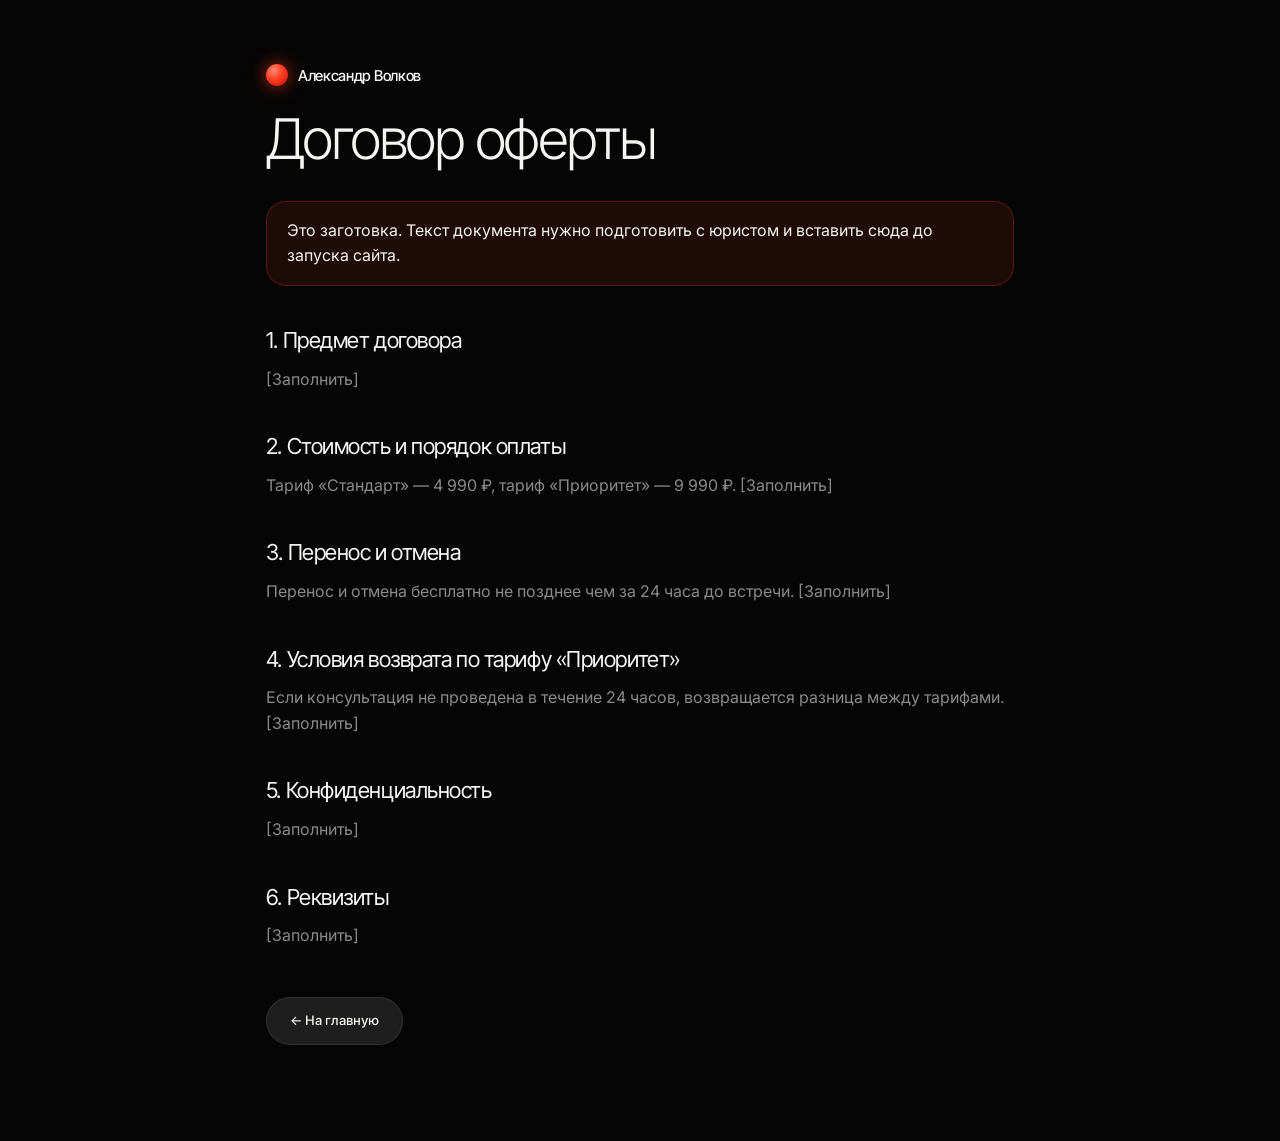
<file: offer.html>
<!DOCTYPE html>
<html lang="ru">
<head>
  <meta charset="utf-8">
  <meta name="viewport" content="width=device-width, initial-scale=1">
  <title>Договор оферты — Александр Волков</title>
  <meta name="robots" content="noindex">
  <link rel="icon" href="favicon.svg" type="image/svg+xml">
  <link rel="preconnect" href="https://fonts.googleapis.com">
  <link rel="preconnect" href="https://fonts.gstatic.com" crossorigin>
  <link href="https://fonts.googleapis.com/css2?family=Inter+Tight:wght@300;400;500&family=Inter:wght@400;500&subset=cyrillic&display=swap" rel="stylesheet">
  <link rel="stylesheet" href="css/styles.css">
</head>
<body>
  <main class="legal">
    <a href="index.html" class="logo"><span class="logo__mark" aria-hidden="true"></span>Александр Волков</a>
    <h1>Договор оферты</h1>
    <p class="legal__note">Это заготовка. Текст документа нужно подготовить с юристом и вставить сюда до запуска сайта.</p>
    <h2>1. Предмет договора</h2>
    <p>[Заполнить]</p>
    <h2>2. Стоимость и порядок оплаты</h2>
    <p>Тариф «Стандарт» — 4 990 ₽, тариф «Приоритет» — 9 990 ₽. [Заполнить]</p>
    <h2>3. Перенос и отмена</h2>
    <p>Перенос и отмена бесплатно не позднее чем за 24 часа до встречи. [Заполнить]</p>
    <h2>4. Условия возврата по тарифу «Приоритет»</h2>
    <p>Если консультация не проведена в течение 24 часов, возвращается разница между тарифами. [Заполнить]</p>
    <h2>5. Конфиденциальность</h2>
    <p>[Заполнить]</p>
    <h2>6. Реквизиты</h2>
    <p>[Заполнить]</p>
    <p style="margin-top:48px"><a href="index.html" class="btn btn--secondary">← На главную</a></p>
  </main>
</body>
</html>
</file>
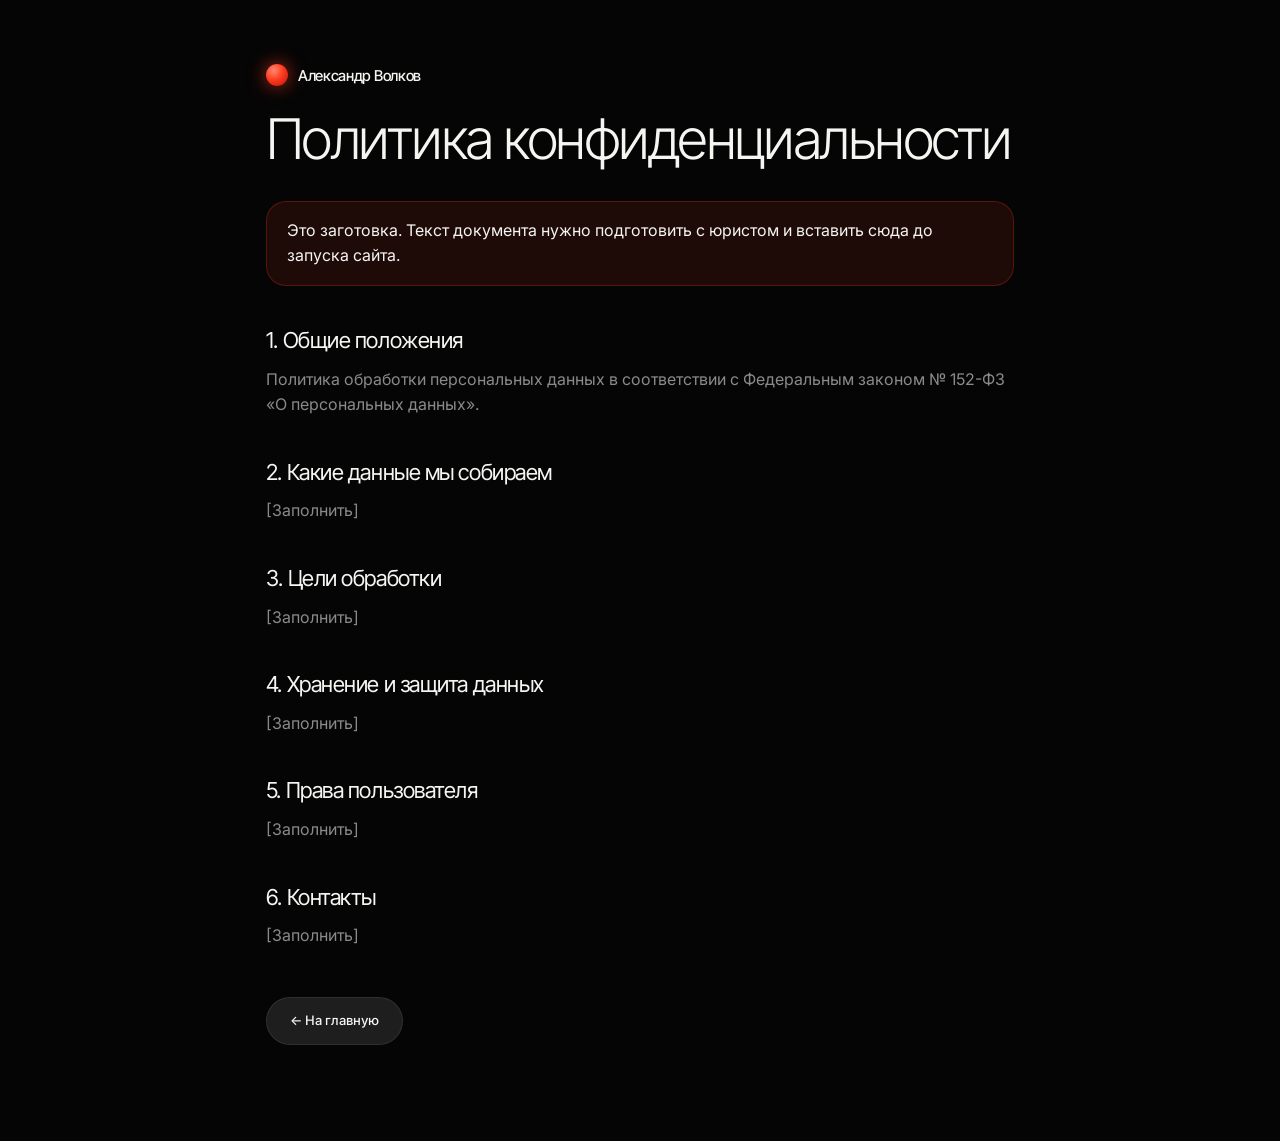
<file: privacy.html>
<!DOCTYPE html>
<html lang="ru">
<head>
  <meta charset="utf-8">
  <meta name="viewport" content="width=device-width, initial-scale=1">
  <title>Политика конфиденциальности — Александр Волков</title>
  <meta name="robots" content="noindex">
  <link rel="icon" href="favicon.svg" type="image/svg+xml">
  <link rel="preconnect" href="https://fonts.googleapis.com">
  <link rel="preconnect" href="https://fonts.gstatic.com" crossorigin>
  <link href="https://fonts.googleapis.com/css2?family=Inter+Tight:wght@300;400;500&family=Inter:wght@400;500&subset=cyrillic&display=swap" rel="stylesheet">
  <link rel="stylesheet" href="css/styles.css">
</head>
<body>
  <main class="legal">
    <a href="index.html" class="logo"><span class="logo__mark" aria-hidden="true"></span>Александр Волков</a>
    <h1>Политика конфиденциальности</h1>
    <p class="legal__note">Это заготовка. Текст документа нужно подготовить с юристом и вставить сюда до запуска сайта.</p>
    <h2>1. Общие положения</h2>
    <p>Политика обработки персональных данных в соответствии с Федеральным законом № 152-ФЗ «О персональных данных».</p>
    <h2>2. Какие данные мы собираем</h2>
    <p>[Заполнить]</p>
    <h2>3. Цели обработки</h2>
    <p>[Заполнить]</p>
    <h2>4. Хранение и защита данных</h2>
    <p>[Заполнить]</p>
    <h2>5. Права пользователя</h2>
    <p>[Заполнить]</p>
    <h2>6. Контакты</h2>
    <p>[Заполнить]</p>
    <p style="margin-top:48px"><a href="index.html" class="btn btn--secondary">← На главную</a></p>
  </main>
</body>
</html>
</file>
<file: css/styles.css>
/* ==========================================================================
   Лендинг психолога Александра Волкова — дизайн-система (ТЗ, раздел 2)
   ========================================================================== */

:root {
  --bg: #050505;
  --bg-elevated: #0D0D0D;
  --card-from: #141414;
  --card-to: #1C1C1C;
  --stroke: rgba(255, 255, 255, 0.08);
  --stroke-top: rgba(255, 255, 255, 0.18);
  --text: #F5F5F2;
  --text-muted: #8A8A8A;
  --text-dim: #5A5A5A;
  --accent: #FF3B1F;
  --accent-hover: #FF5A3D;
  --accent-deep: #B3140A;
  --accent-glow: rgba(255, 59, 31, 0.45);
  --accent-tint: rgba(255, 59, 31, 0.10);

  --font-display: 'Inter Tight', sans-serif;
  --font-body: 'Inter', sans-serif;
  --ease: cubic-bezier(.2, .7, .2, 1);

  --radius-frame: 32px;
  --radius-card: 28px;
  --radius-inner: 20px;

  --gutter: clamp(16px, 2.8vw, 40px);
  --section-gap: clamp(80px, 9.7vw, 140px);
  --section-gap-sm: clamp(48px, 6.6vw, 96px);
  --card-pad: clamp(20px, 2.2vw, 28px);
}

/* ---------- Base ---------- */
*, *::before, *::after { box-sizing: border-box; }

html { scroll-behavior: smooth; background: var(--bg); }

body {
  margin: 0;
  background: var(--bg);
  color: var(--text);
  font-family: var(--font-body);
  -webkit-font-smoothing: antialiased;
  text-rendering: optimizeLegibility;
}

a { color: var(--text); text-decoration: none; }
a:hover { color: var(--accent-hover); }
::selection { background: var(--accent); color: #fff; }

h1, h2, h3, p { margin: 0; }
button { font: inherit; }
svg { display: block; }

:focus-visible { outline: 2px solid var(--accent-hover); outline-offset: 3px; }

.page { min-height: 100vh; overflow-x: clip; }

.sr-only {
  position: absolute; width: 1px; height: 1px; padding: 0; margin: -1px;
  overflow: hidden; clip: rect(0, 0, 0, 0); white-space: nowrap; border: 0;
}

.icon { fill: none; stroke: currentColor; stroke-width: 1.5; stroke-linecap: round; stroke-linejoin: round; flex: none; }
.accent { color: var(--accent); }
.muted { color: var(--text-muted); }
.text { color: var(--text); }

/* ---------- Layout ---------- */
.container {
  max-width: 1360px;
  margin: 0 auto;
  padding: var(--section-gap) var(--gutter) 0;
}
.container--sm { padding-top: var(--section-gap-sm); }

.frame-section { padding: var(--section-gap) 12px 0; }

[id] { scroll-margin-top: 72px; }

/* ---------- Typography ---------- */
.h2 {
  font: 300 clamp(38px, 4.45vw, 64px)/1 var(--font-display);
  letter-spacing: -0.045em;
}
.h3 {
  font: 400 clamp(22px, 1.95vw, 28px)/1.15 var(--font-display);
  letter-spacing: -0.03em;
}
.body {
  font: 400 clamp(15px, 1.2vw, 16px)/1.5 var(--font-body);
  letter-spacing: -0.01em;
  color: var(--text-muted);
  text-wrap: pretty;
}
.small { font: 400 13px/1.4 var(--font-body); color: var(--text-muted); }

/* ---------- Badge ---------- */
.badge {
  display: inline-flex;
  align-items: center;
  gap: 8px;
  width: fit-content;
  height: 28px;
  padding: 0 12px 0 10px;
  border-radius: 999px;
  background: #141414;
  border: 1px solid var(--stroke);
  font: 500 13px/1 var(--font-body);
  color: var(--text);
  white-space: nowrap;
}
.badge::before {
  content: "";
  width: 6px;
  height: 6px;
  border-radius: 50%;
  background: var(--accent);
  box-shadow: 0 0 10px rgba(255, 59, 31, 0.9);
}
.badge--tint { background: var(--accent-tint); border-color: rgba(255, 59, 31, 0.25); }

/* ---------- Buttons ---------- */
.btn {
  display: inline-flex;
  align-items: center;
  justify-content: center;
  gap: 8px;
  height: 48px;
  padding: 0 24px;
  border: none;
  border-radius: 999px;
  font: 500 13px/1 var(--font-body);
  white-space: nowrap;
  cursor: pointer;
  transition: background .25s, box-shadow .25s;
}
.btn--primary {
  background: var(--accent);
  color: #fff;
  box-shadow: inset 0 0 0 1px rgba(255, 90, 61, 0.6), 0 8px 32px var(--accent-glow);
}
.btn--primary:hover {
  background: var(--accent-hover);
  color: #fff;
  box-shadow: inset 0 0 0 1px rgba(255, 150, 130, 0.8), 0 10px 44px rgba(255, 59, 31, 0.7);
}
.btn--secondary {
  background: #1E1E1E;
  color: var(--text);
  box-shadow: inset 0 0 0 1px var(--stroke);
}
.btn--secondary:hover {
  background: #262626;
  color: var(--text);
  box-shadow: inset 0 0 0 1px rgba(255, 255, 255, 0.22);
}
.btn--lg { height: 52px; padding: 0 26px; font-size: 14px; }
.btn--block { display: flex; width: 100%; }

/* ---------- Cards ---------- */
.card {
  background: linear-gradient(180deg, var(--card-from) 0%, var(--card-to) 100%);
  border: 1px solid var(--stroke);
  border-radius: var(--radius-card);
  box-shadow: inset 0 1px 0 var(--stroke-top);
  padding: var(--card-pad);
  transition: transform .35s var(--ease), box-shadow .35s;
}
.card--hover:hover {
  transform: translateY(-4px);
  box-shadow: inset 0 1px 0 rgba(255, 255, 255, 0.34);
}

.glass {
  background: rgba(255, 255, 255, 0.04);
  -webkit-backdrop-filter: blur(20px);
  backdrop-filter: blur(20px);
  border: 1px solid var(--stroke);
  box-shadow: inset 0 1px 0 var(--stroke-top);
}

.stars { display: flex; gap: 4px; color: var(--accent); }
.stars svg { width: 18px; height: 18px; fill: currentColor; }
.stars--sm { gap: 3px; }
.stars--sm svg { width: 14px; height: 14px; }

/* ---------- Photo slots (заглушки до реальных фото) ---------- */
.photo {
  position: relative;
  overflow: hidden;
  border-radius: var(--radius-inner);
  background: radial-gradient(ellipse at 50% 30%, #2a2a2a, #121212 70%);
}
.photo img {
  position: absolute;
  inset: 0;
  width: 100%;
  height: 100%;
  object-fit: cover;
  z-index: 1;
}
.photo__ph {
  position: absolute;
  inset: 0;
  display: flex;
  align-items: center;
  justify-content: center;
  padding: 8px;
  text-align: center;
  font: 400 12px/1.3 var(--font-body);
  color: rgba(245, 245, 242, 0.45);
}
.photo--duotone img { filter: grayscale(1) contrast(1.15); }
.photo--duotone::after {
  content: "";
  position: absolute;
  inset: 0;
  z-index: 2;
  background: var(--accent);
  mix-blend-mode: multiply;
  pointer-events: none;
}

/* ---------- Reveal on scroll ---------- */
.reveal {
  transition-property: opacity, translate, transform, box-shadow;
  transition-duration: .7s, .7s, .35s, .35s;
  transition-timing-function: var(--ease);
  transition-delay: var(--d, 0ms), var(--d, 0ms), 0s, 0s;
}
.reveal.is-hidden { opacity: 0; translate: 0 24px; }

/* ==========================================================================
   Header
   ========================================================================== */
.header {
  position: sticky;
  top: 0;
  z-index: 60;
  padding: 12px 12px 0;
}
.header__bar {
  max-width: 1416px;
  margin: 0 auto;
  display: flex;
  align-items: center;
  justify-content: space-between;
  gap: 16px;
  height: 64px;
  padding: 0 10px 0 20px;
  border-radius: 999px;
  background: rgba(8, 8, 8, 0.62);
  -webkit-backdrop-filter: blur(18px);
  backdrop-filter: blur(18px);
  border: 1px solid rgba(255, 255, 255, 0.06);
}

.logo {
  display: flex;
  align-items: center;
  gap: 10px;
  color: var(--text);
  font: 500 15px/1 var(--font-display);
  letter-spacing: -0.02em;
  white-space: nowrap;
}
.logo:hover { color: var(--text); }
.logo__mark {
  width: 22px;
  height: 22px;
  border-radius: 50%;
  flex: none;
  background: radial-gradient(circle at 35% 30%, #FF8A70 0%, var(--accent) 45%, var(--accent-deep) 100%);
  box-shadow: 0 0 18px rgba(255, 59, 31, 0.7);
}

.menu {
  display: flex;
  align-items: center;
  gap: 2px;
  padding: 4px;
  border-radius: 999px;
  background: rgba(255, 255, 255, 0.06);
}
.menu a {
  display: flex;
  align-items: center;
  height: 36px;
  padding: 0 16px;
  border-radius: 999px;
  color: var(--text);
  font: 500 13px/1 var(--font-body);
  transition: background .2s, box-shadow .2s;
}
.menu a:hover { background: rgba(255, 255, 255, 0.06); color: var(--text); }
.menu a.is-active {
  background: var(--accent);
  color: #fff;
  box-shadow: 0 4px 18px var(--accent-glow);
}

.header__cta { height: 44px; padding: 0 22px; }

.burger {
  display: none;
  align-items: center;
  justify-content: center;
  width: 48px;
  height: 44px;
  border: none;
  border-radius: 999px;
  background: rgba(255, 255, 255, 0.08);
  color: var(--text);
  cursor: pointer;
}
.burger svg { width: 20px; height: 20px; }
.burger .i-close { display: none; }
.burger[aria-expanded="true"] .i-close { display: block; }
.burger[aria-expanded="true"] .i-open { display: none; }

.mobile-menu {
  margin-top: 8px;
  display: flex;
  flex-direction: column;
  gap: 4px;
  padding: 10px;
  border-radius: var(--radius-card);
  background: rgba(14, 14, 14, 0.94);
  -webkit-backdrop-filter: blur(20px);
  backdrop-filter: blur(20px);
  border: 1px solid var(--stroke);
  box-shadow: inset 0 1px 0 var(--stroke-top);
}
.mobile-menu[hidden] { display: none; }
.mobile-menu a {
  display: flex;
  align-items: center;
  height: 48px;
  padding: 0 18px;
  border-radius: 999px;
  color: var(--text);
  font: 500 15px/1 var(--font-body);
}
.mobile-menu a.is-active { background: var(--accent); color: #fff; }
.mobile-menu .btn { margin-top: 6px; height: 52px; font-size: 14px; }

@media (max-width: 1079px) {
  .menu, .header__cta { display: none; }
  .burger { display: flex; }
}
@media (min-width: 1080px) {
  .mobile-menu { display: none !important; }
}

/* ==========================================================================
   Hero
   ========================================================================== */
.hero-section { padding: 12px 12px 0; }
.hero {
  position: relative;
  max-width: 1416px;
  margin: 0 auto;
  min-height: max(820px, calc(100vh - 100px));
  border-radius: var(--radius-frame);
  border: 1px solid rgba(255, 255, 255, 0.06);
  background:
    radial-gradient(ellipse 55% 50% at 60% 28%, rgba(179, 20, 10, 0.20), rgba(5, 5, 5, 0) 70%),
    #070707;
  overflow: hidden;
  display: flex;
  flex-direction: column;
  justify-content: space-between;
  gap: 48px;
  padding: clamp(24px, 2.8vw, 40px);
}
.hero__fade {
  position: absolute;
  left: 0;
  right: 0;
  bottom: 0;
  height: 220px;
  background: linear-gradient(180deg, rgba(7, 7, 7, 0), rgba(7, 7, 7, 0.85));
  pointer-events: none;
}

.hero__top, .hero__bottom {
  position: relative;
  z-index: 2;
  display: flex;
  flex-wrap: wrap;
  justify-content: space-between;
}
.hero__top { align-items: flex-start; gap: 32px; }
.hero__bottom { align-items: flex-end; gap: 16px; }

.hero__intro { display: flex; flex-direction: column; gap: 28px; max-width: 720px; }

.hero__title {
  font: 300 clamp(52px, 7.22vw, 104px)/0.95 var(--font-display);
  letter-spacing: -0.05em;
  color: var(--text);
}
.hero__title-line1 { display: flex; align-items: flex-start; gap: 20px; flex-wrap: wrap; }
.hero__title-note {
  font: 400 13px/1.35 var(--font-body);
  letter-spacing: 0;
  color: var(--text-muted);
  padding-top: 14px;
}
.hero__title-line { display: block; }
.hero__title-accent {
  display: block;
  width: fit-content;
  padding-bottom: 0.08em;
  background: linear-gradient(90deg, var(--accent) 0%, var(--accent) 40%, var(--accent-deep) 100%);
  -webkit-background-clip: text;
  background-clip: text;
  color: transparent;
  -webkit-text-fill-color: transparent;
}
.hero__lead { max-width: 500px; }
.hero__actions { display: flex; flex-wrap: wrap; gap: 10px; }
.hero__actions .icon { width: 16px; height: 16px; }

.hero__tags {
  display: flex;
  flex-direction: column;
  align-items: flex-end;
  gap: 6px;
  margin-left: auto;
  font: 500 12px/1.2 var(--font-body);
  letter-spacing: 0.14em;
}
.hero__tags span { color: var(--accent); transition: color .6s; }
.hero__tags span.is-active { color: var(--text); }

.stats { display: flex; flex-wrap: wrap; gap: 12px; flex: 1 1 520px; max-width: 680px; }
.stat {
  flex: 1 1 160px;
  display: flex;
  flex-direction: column;
  gap: 18px;
  padding: 20px;
  border-radius: 24px;
}
.stat--wide { flex-basis: 200px; }
.stat__row { display: flex; align-items: flex-end; justify-content: space-between; gap: 12px; }
.num {
  font: 300 48px/0.9 var(--font-display);
  letter-spacing: -0.05em;
  white-space: nowrap;
}

.avatars { display: flex; }
.avatars span {
  width: 28px;
  height: 28px;
  border-radius: 50%;
  background: #1E1E1E;
  border: 2px solid #0F0F0F;
  display: flex;
  align-items: center;
  justify-content: center;
  font: 500 10px/1 var(--font-body);
  color: var(--text);
}
.avatars span + span { margin-left: -8px; }
.avatars span:first-child { background: #2A1512; }
.avatars span:last-child { background: var(--accent); color: #fff; }

.hero__aside { display: flex; flex-wrap: wrap; align-items: flex-end; gap: 16px; margin-left: auto; }

.socials { display: flex; flex-direction: column; align-items: center; gap: 10px; }
.social {
  width: 44px;
  height: 44px;
  border-radius: 50%;
  display: flex;
  align-items: center;
  justify-content: center;
  background: rgba(255, 255, 255, 0.05);
  -webkit-backdrop-filter: blur(20px);
  backdrop-filter: blur(20px);
  border: 1px solid rgba(255, 255, 255, 0.1);
  color: var(--text);
  font: 600 12px/1 var(--font-body);
  transition: background .25s;
}
.social:hover { background: rgba(255, 59, 31, 0.18); color: #fff; }
.social svg { width: 18px; height: 18px; }
.socials__label { font: 400 12px/1 var(--font-body); color: var(--text-muted); margin-top: 4px; }

.hero__cards { display: flex; flex-direction: column; gap: 12px; width: 300px; max-width: 100%; }
.mini-card {
  display: flex;
  align-items: center;
  gap: 16px;
  padding: 14px;
  border-radius: var(--radius-card);
}
.mini-card .photo { width: 72px; height: 72px; flex: none; }
.mini-card__text { display: flex; flex-direction: column; gap: 6px; }
.mini-card__num { font: 300 32px/0.95 var(--font-display); letter-spacing: -0.05em; }

.urgent-card {
  display: flex;
  flex-direction: column;
  gap: 16px;
  padding: 20px;
  border-radius: var(--radius-card);
}
.urgent-card .icon { width: 20px; height: 20px; color: var(--accent); }
.urgent-card .btn { height: 44px; }

/* ---------- Jellyfish (декоративная медуза) ---------- */
@keyframes jf-drift { 0%, 100% { transform: translateY(-12px); } 50% { transform: translateY(12px); } }
@keyframes jf-pulse { 0%, 100% { opacity: .7; transform: scale(1); } 50% { opacity: 1; transform: scale(1.07); } }
@keyframes jf-bell { 0%, 100% { transform: scale(1, 1); } 50% { transform: scale(1.035, .955); } }
@keyframes jf-sway { 0% { transform: rotate(-2.4deg); } 100% { transform: rotate(2.4deg); } }

.jelly {
  position: absolute;
  width: 520px;
  height: 1200px;
  pointer-events: none;
  mix-blend-mode: screen;
  z-index: 0;
}
.jelly__scale { width: 100%; height: 100%; transform: scale(var(--js, 1)); transform-origin: 50% 0; }
.jelly__body { position: relative; width: 100%; height: 100%; animation: jf-drift 8s ease-in-out infinite; }
.jelly__body div { position: absolute; }

.jelly--hero { left: calc(62% - 260px); top: -24px; --js: 1.08; }
.jelly--cta { left: calc(50% - 260px); top: -70px; --js: .95; opacity: .4; }

@media (max-width: 767px) {
  .jelly--hero { left: calc(50% - 260px); top: 30px; --js: .74; opacity: .6; }
}

/* ==========================================================================
   Manifest
   ========================================================================== */
.manifest { display: flex; flex-wrap: wrap; gap: 32px 20px; }
.manifest__label { flex: 0 0 280px; }
.manifest__text {
  flex: 1 1 560px;
  font: 400 clamp(28px, 3.05vw, 44px)/1.15 var(--font-display);
  letter-spacing: -0.035em;
  text-wrap: pretty;
}

/* ==========================================================================
   Bento «Доверие»
   ========================================================================== */
.bento {
  display: grid;
  grid-template-columns: repeat(auto-fit, minmax(min(100%, 460px), 1fr));
  gap: 16px;
}
.bento__main { grid-row: span 2; display: flex; flex-direction: column; gap: 28px; }
.bento__title {
  max-width: 440px;
  font: 300 clamp(30px, 3.05vw, 44px)/1.05 var(--font-display);
  letter-spacing: -0.04em;
  text-wrap: pretty;
}
.bento__main .btn { width: fit-content; }
.bento__office { flex: 1 1 auto; min-height: 320px; margin-top: auto; }
.bento__office::before {
  content: "";
  position: absolute;
  inset: 0;
  z-index: 3;
  background: linear-gradient(180deg, rgba(5, 5, 5, 0.35), rgba(5, 5, 5, 0) 40%);
  pointer-events: none;
}

.bento__stat { display: flex; flex-direction: column; justify-content: space-between; gap: 40px; }
.bento__stat .body { max-width: 420px; }
.bento__stat-row { display: flex; flex-wrap: wrap; align-items: flex-end; justify-content: space-between; gap: 16px; }
.bento__big { display: flex; align-items: flex-end; gap: 12px; }
.bento__big-num {
  font: 300 clamp(96px, 11.1vw, 160px)/0.8 var(--font-display);
  letter-spacing: -0.06em;
}
.bento__big .small, .bento__stat .stars { padding-bottom: 6px; }

.bento__quote { display: flex; flex-wrap: wrap; gap: 24px; }
.bento__portrait { flex: 0 0 150px; height: 190px; }
.bento__quote-body { flex: 1 1 220px; display: flex; flex-direction: column; justify-content: space-between; gap: 20px; }
.bento__quote-text {
  font: 400 clamp(20px, 1.65vw, 24px)/1.25 var(--font-display);
  letter-spacing: -0.03em;
  text-wrap: pretty;
}
.sep { color: var(--text-dim); }

/* ==========================================================================
   Marquee «Образование и практика»
   ========================================================================== */
@keyframes mq { from { transform: translateX(0); } to { transform: translateX(-50%); } }

.marquee { display: flex; flex-wrap: wrap; align-items: center; gap: 20px 32px; }
.marquee__label { flex: 0 0 auto; width: 180px; }
.marquee__viewport {
  flex: 1 1 400px;
  min-width: 0;
  overflow: hidden;
  -webkit-mask-image: linear-gradient(90deg, transparent, #000 12%, #000 88%, transparent);
  mask-image: linear-gradient(90deg, transparent, #000 12%, #000 88%, transparent);
}
.marquee__track {
  display: flex;
  width: max-content;
  padding: 8px 0;
  margin: 0;
  list-style: none;
  animation: mq 42s linear infinite;
}
.marquee__track li {
  display: flex;
  align-items: center;
  gap: 28px;
  padding-right: 28px;
  white-space: nowrap;
  font: 400 24px/1 var(--font-display);
  letter-spacing: -0.02em;
  color: rgba(245, 245, 242, 0.4);
}
.marquee__track li::after {
  content: "";
  width: 5px;
  height: 5px;
  border-radius: 50%;
  background: rgba(255, 255, 255, 0.22);
}

/* ==========================================================================
   Services «С чем работаю»
   ========================================================================== */
.panel {
  max-width: 1416px;
  margin: 0 auto;
  border-radius: var(--radius-frame);
  background: var(--bg-elevated);
  border: 1px solid rgba(255, 255, 255, 0.05);
  padding: var(--section-gap-sm) var(--gutter);
}
.services { max-width: 1280px; margin: 0 auto; display: flex; flex-wrap: wrap; gap: 48px 20px; }
.services__intro { flex: 1 1 340px; max-width: 440px; display: flex; flex-direction: column; gap: 24px; }
.services__intro .body { max-width: 380px; }
.services__grid {
  flex: 2 1 600px;
  display: grid;
  grid-template-columns: repeat(auto-fit, minmax(min(100%, 300px), 1fr));
  gap: 16px;
}
.service { display: flex; flex-direction: column; gap: 14px; }
.service__head { display: flex; justify-content: space-between; align-items: flex-start; gap: 12px; }
.service__num { font: 400 13px/1.4 var(--font-body); color: var(--text-dim); }
.service__desc { font: 400 15px/1.5 var(--font-body); letter-spacing: -0.01em; color: var(--text-muted); text-wrap: pretty; }
.tags { display: flex; flex-wrap: wrap; gap: 6px; margin: auto 0 0; padding: 10px 0 0; list-style: none; }
.tags li {
  display: inline-flex;
  align-items: center;
  height: 28px;
  padding: 0 12px;
  border-radius: 999px;
  background: rgba(255, 255, 255, 0.04);
  border: 1px solid var(--stroke);
  font: 400 12px/1 var(--font-body);
  color: var(--text-muted);
}

/* ==========================================================================
   Process
   ========================================================================== */
.section-head { display: flex; flex-direction: column; gap: 24px; margin-bottom: 48px; }
.steps {
  display: grid;
  grid-template-columns: repeat(auto-fit, minmax(min(100%, 260px), 1fr));
  gap: 16px;
  margin: 0;
  padding: 0;
  list-style: none;
}
.step { display: flex; flex-direction: column; gap: 12px; min-height: 280px; }
.step__num { font: 300 72px/0.9 var(--font-display); letter-spacing: -0.06em; color: #3A3A3A; }
.step .h3 { margin-top: auto; }
.step p { font: 400 15px/1.5 var(--font-body); color: var(--text-muted); }

/* ==========================================================================
   Tariffs
   ========================================================================== */
.tariffs__head {
  display: flex;
  flex-direction: column;
  align-items: center;
  text-align: center;
  gap: 24px;
  margin-bottom: 56px;
}
.tariffs__head .body { max-width: 440px; }

.tariffs {
  max-width: 1000px;
  margin: 0 auto;
  display: flex;
  flex-wrap: wrap-reverse;
  align-items: stretch;
  gap: 16px;
}
.tariff {
  position: relative;
  flex: 1 1 400px;
  display: flex;
  flex-direction: column;
  gap: 24px;
  padding: clamp(24px, 2.5vw, 36px);
}
.tariff__head { display: flex; flex-direction: column; gap: 10px; min-height: 64px; }
.tariff__term { display: flex; align-items: center; gap: 8px; font: 400 15px/1.4 var(--font-body); color: var(--text-muted); }
.tariff__term svg { width: 16px; height: 16px; fill: var(--accent); stroke: var(--accent); }
.tariff__price-wrap { display: flex; flex-direction: column; gap: 10px; }
.tariff__price { display: flex; align-items: baseline; gap: 8px; }
.tariff__price-num { font: 300 72px/0.9 var(--font-display); letter-spacing: -0.06em; white-space: nowrap; }
.tariff__price-cur { font: 300 29px/1 var(--font-display); color: var(--text-muted); }
.tariff__session {
  display: flex;
  align-items: center;
  gap: 10px;
  padding: 14px 16px;
  border-radius: var(--radius-inner);
  background: rgba(255, 255, 255, 0.03);
  border: 1px solid rgba(255, 255, 255, 0.06);
  font: 400 14px/1.4 var(--font-body);
}
.features { display: flex; flex-direction: column; gap: 12px; margin: 0; padding: 4px 0 0; list-style: none; }
.features li { display: flex; gap: 12px; font: 400 15px/1.45 var(--font-body); }
.features svg { width: 18px; height: 18px; margin-top: 2px; color: var(--text-muted); }
.tariff .btn { margin-top: auto; height: 52px; font-size: 14px; }
.tariff .btn--secondary { box-shadow: inset 0 0 0 1px rgba(255, 255, 255, 0.1); }
.tariff .btn--secondary:hover { box-shadow: inset 0 0 0 1px rgba(255, 255, 255, 0.24); }

.tariff--priority {
  overflow: hidden;
  background:
    radial-gradient(ellipse 90% 55% at 50% 112%, rgba(179, 20, 10, 0.55) 0%, rgba(179, 20, 10, 0.18) 45%, rgba(179, 20, 10, 0) 75%),
    linear-gradient(180deg, rgba(255, 59, 31, 0.10) 0%, rgba(255, 59, 31, 0.04) 100%),
    #110807;
  border-color: rgba(255, 59, 31, 0.6);
  box-shadow: inset 0 1px 0 rgba(255, 150, 130, 0.35), 0 30px 90px -30px rgba(255, 59, 31, 0.55);
}
.tariff--priority:hover {
  box-shadow: inset 0 1px 0 rgba(255, 170, 150, 0.55), 0 34px 100px -26px rgba(255, 59, 31, 0.7);
}
.tariff--priority .tariff__term { color: var(--text); }
.tariff--priority .tariff__caption { color: #A8A8A8; }
.tariff--priority .tariff__session { background: rgba(255, 59, 31, 0.08); border-color: rgba(255, 59, 31, 0.2); }
.tariff--priority .features svg { color: var(--accent); }
.tariff__badge {
  position: absolute;
  top: clamp(24px, 2.5vw, 36px);
  right: clamp(24px, 2.5vw, 36px);
  display: inline-flex;
  align-items: center;
  height: 28px;
  padding: 0 12px;
  border-radius: 999px;
  background: var(--accent);
  color: #fff;
  font: 500 12px/1 var(--font-body);
  box-shadow: 0 4px 20px rgba(255, 59, 31, 0.5);
}
.tariffs__note { margin-top: 24px; text-align: center; }

/* ==========================================================================
   Reviews
   ========================================================================== */
.reviews-section { padding: var(--section-gap) 0 0; }
.reviews-section .container { padding-top: 0; }
.reviews__head {
  display: flex;
  flex-wrap: wrap;
  justify-content: space-between;
  align-items: flex-end;
  gap: 24px;
  margin-bottom: 48px;
}
.reviews__head .section-head { margin-bottom: 0; }
.reviews__nav { display: flex; gap: 8px; }
.round-btn {
  width: 48px;
  height: 48px;
  border-radius: 50%;
  border: none;
  display: flex;
  align-items: center;
  justify-content: center;
  cursor: pointer;
  transition: background .25s;
}
.round-btn svg { width: 20px; height: 20px; }
.round-btn--secondary { background: #1E1E1E; color: var(--text); box-shadow: inset 0 0 0 1px var(--stroke); }
.round-btn--secondary:hover { background: #2A2A2A; }
.round-btn--primary {
  background: var(--accent);
  color: #fff;
  box-shadow: inset 0 0 0 1px rgba(255, 90, 61, 0.6), 0 8px 28px rgba(255, 59, 31, 0.4);
}
.round-btn--primary:hover { background: var(--accent-hover); }

.reviews {
  --edge: max(var(--gutter), calc((100% - 1280px) / 2));
  display: flex;
  gap: 16px;
  margin: 0;
  list-style: none;
  overflow-x: auto;
  scroll-snap-type: x mandatory;
  scrollbar-width: none;
  padding: 6px var(--edge) 12px;
  scroll-padding: 0 var(--edge);
}
.reviews::-webkit-scrollbar { display: none; }
.review {
  flex: 0 0 min(400px, 84%);
  scroll-snap-align: start;
  display: flex;
  flex-direction: column;
  gap: 20px;
}
.review__author { display: flex; align-items: center; gap: 12px; }
.review__initials {
  width: 44px;
  height: 44px;
  flex: none;
  border-radius: 50%;
  display: flex;
  align-items: center;
  justify-content: center;
  background: #1E1E1E;
  border: 1px solid rgba(255, 255, 255, 0.12);
  font: 500 14px/1 var(--font-body);
}
.review__initials--tint { background: #241210; border-color: rgba(255, 59, 31, 0.3); }
.review__meta { display: flex; flex-direction: column; gap: 4px; }
.review__name { font: 500 15px/1.2 var(--font-body); }
.review__type { font: 400 13px/1.2 var(--font-body); color: var(--text-muted); }
.review__text { font: 400 15px/1.55 var(--font-body); color: #D8D8D4; text-wrap: pretty; }
.review .stars { margin-top: auto; }

/* ==========================================================================
   FAQ
   ========================================================================== */
.faq { display: flex; flex-wrap: wrap; gap: 40px 20px; }
.faq__intro { flex: 1 1 320px; max-width: 420px; }
.faq__intro .section-head { margin-bottom: 0; }
.faq__list { flex: 2 1 560px; display: flex; flex-direction: column; border-top: 1px solid var(--stroke); }
.faq__item { border-bottom: 1px solid var(--stroke); }
.faq__q {
  width: 100%;
  display: flex;
  align-items: center;
  justify-content: space-between;
  gap: 20px;
  padding: 24px 0;
  background: none;
  border: none;
  color: var(--text);
  text-align: left;
  cursor: pointer;
  font: 400 clamp(18px, 1.53vw, 22px)/1.3 var(--font-display);
  letter-spacing: -0.02em;
}
.faq__icon {
  flex: none;
  width: 36px;
  height: 36px;
  border-radius: 50%;
  display: flex;
  align-items: center;
  justify-content: center;
  border: 1px solid rgba(255, 255, 255, 0.14);
  background: rgba(255, 255, 255, 0.02);
  transition: transform .35s var(--ease), background .3s, border-color .3s;
}
.faq__icon svg { width: 16px; height: 16px; }
.faq__q:hover .faq__icon { border-color: rgba(255, 255, 255, 0.3); }
.faq__q[aria-expanded="true"] .faq__icon {
  background: var(--accent);
  border-color: var(--accent);
  transform: rotate(45deg);
}
.faq__a {
  padding: 0 56px 24px 0;
  font: 400 clamp(15px, 1.2vw, 16px)/1.55 var(--font-body);
  color: var(--text-muted);
  text-wrap: pretty;
}
.faq__a[hidden] { display: none; }

/* ==========================================================================
   Final CTA
   ========================================================================== */
.cta {
  position: relative;
  max-width: 1416px;
  margin: 0 auto;
  min-height: 560px;
  border-radius: var(--radius-frame);
  overflow: hidden;
  border: 1px solid var(--stroke);
  box-shadow: inset 0 1px 0 rgba(255, 255, 255, 0.14);
  background:
    radial-gradient(ellipse 60% 70% at 50% 20%, rgba(179, 20, 10, 0.28), rgba(5, 5, 5, 0) 70%),
    #0A0A0A;
  display: flex;
  flex-direction: column;
  align-items: center;
  justify-content: center;
  text-align: center;
  gap: 36px;
  padding: var(--section-gap-sm) clamp(20px, 2.8vw, 40px);
}
.cta__shade {
  position: absolute;
  inset: 0;
  background: radial-gradient(ellipse 70% 60% at 50% 60%, rgba(10, 10, 10, 0.55), rgba(10, 10, 10, 0) 80%);
  pointer-events: none;
}
.cta__title {
  position: relative;
  z-index: 2;
  font: 300 clamp(40px, 5.55vw, 80px)/1 var(--font-display);
  letter-spacing: -0.05em;
  text-wrap: balance;
}
.cta__actions { position: relative; z-index: 2; display: flex; flex-wrap: wrap; justify-content: center; gap: 10px; }
.cta .btn--secondary { box-shadow: inset 0 0 0 1px rgba(255, 255, 255, 0.1); }
.cta .btn--secondary:hover { box-shadow: inset 0 0 0 1px rgba(255, 255, 255, 0.24); }

/* ==========================================================================
   Footer
   ========================================================================== */
.footer {
  max-width: 1360px;
  margin: 0 auto;
  padding: clamp(64px, 6.6vw, 96px) var(--gutter) 40px;
}
.footer__grid {
  display: grid;
  grid-template-columns: repeat(auto-fit, minmax(min(100%, 220px), 1fr));
  gap: 40px 20px;
  padding-bottom: 48px;
  border-bottom: 1px solid var(--stroke);
}
.footer__brand { display: flex; flex-direction: column; gap: 12px; }
.footer__brand .logo { font-size: 18px; }
.footer__col { display: flex; flex-direction: column; gap: 10px; font: 400 14px/1.5 var(--font-body); }
.footer__col-title { font: 400 12px/1.4 var(--font-body); color: var(--text-dim); letter-spacing: 0.08em; text-transform: uppercase; }
.footer__caption { font: 400 14px/1.5 var(--font-body); color: var(--text-muted); }
.footer__bottom {
  display: flex;
  flex-wrap: wrap;
  justify-content: space-between;
  gap: 12px;
  padding-top: 24px;
  font: 400 12px/1.4 var(--font-body);
  color: var(--text-dim);
}

/* ==========================================================================
   Mobile sticky CTA
   ========================================================================== */
.sticky-cta {
  position: fixed;
  left: 12px;
  right: 12px;
  bottom: 12px;
  z-index: 70;
  padding: 6px;
  border-radius: 999px;
  background: rgba(10, 10, 10, 0.75);
  -webkit-backdrop-filter: blur(16px);
  backdrop-filter: blur(16px);
  border: 1px solid var(--stroke);
  opacity: 0;
  translate: 0 24px;
  pointer-events: none;
  visibility: hidden;
  transition: opacity .35s var(--ease), translate .35s var(--ease), visibility .35s;
}
.sticky-cta.is-visible { opacity: 1; translate: 0 0; pointer-events: auto; visibility: visible; }
.sticky-cta .btn { height: 52px; font-size: 15px; }
@media (min-width: 768px) {
  .sticky-cta { display: none; }
}

/* ---------- Film grain ---------- */
.grain {
  position: fixed;
  inset: 0;
  z-index: 90;
  pointer-events: none;
  opacity: 0.04;
  background-image: url("data:image/svg+xml;utf8,%3Csvg xmlns='http://www.w3.org/2000/svg' width='220' height='220'%3E%3Cfilter id='n'%3E%3CfeTurbulence type='fractalNoise' baseFrequency='.85' numOctaves='3' stitchTiles='stitch'/%3E%3CfeColorMatrix values='0 0 0 0 1  0 0 0 0 1  0 0 0 0 1  0 0 0 .9 0'/%3E%3C/filter%3E%3Crect width='100%25' height='100%25' filter='url(%23n)'/%3E%3C/svg%3E");
  background-size: 220px 220px;
}

/* ==========================================================================
   Legal pages (privacy / offer)
   ========================================================================== */
.legal { max-width: 820px; margin: 0 auto; padding: 64px var(--gutter) 96px; }
.legal h1 { font: 300 clamp(38px, 4.45vw, 56px)/1.05 var(--font-display); letter-spacing: -0.045em; margin: 24px 0 32px; }
.legal h2 { font: 400 22px/1.3 var(--font-display); letter-spacing: -0.02em; margin: 40px 0 12px; }
.legal p, .legal li { font: 400 16px/1.6 var(--font-body); color: var(--text-muted); }
.legal p + p { margin-top: 12px; }
.legal__note {
  padding: 16px 20px;
  border-radius: var(--radius-inner);
  background: var(--accent-tint);
  border: 1px solid rgba(255, 59, 31, 0.25);
  color: var(--text) !important;
}

/* ---------- Reduced motion ---------- */
@media (prefers-reduced-motion: reduce) {
  *, *::before, *::after {
    animation: none !important;
    transition: none !important;
    scroll-behavior: auto !important;
  }
  html { scroll-behavior: auto; }
}
</file>
